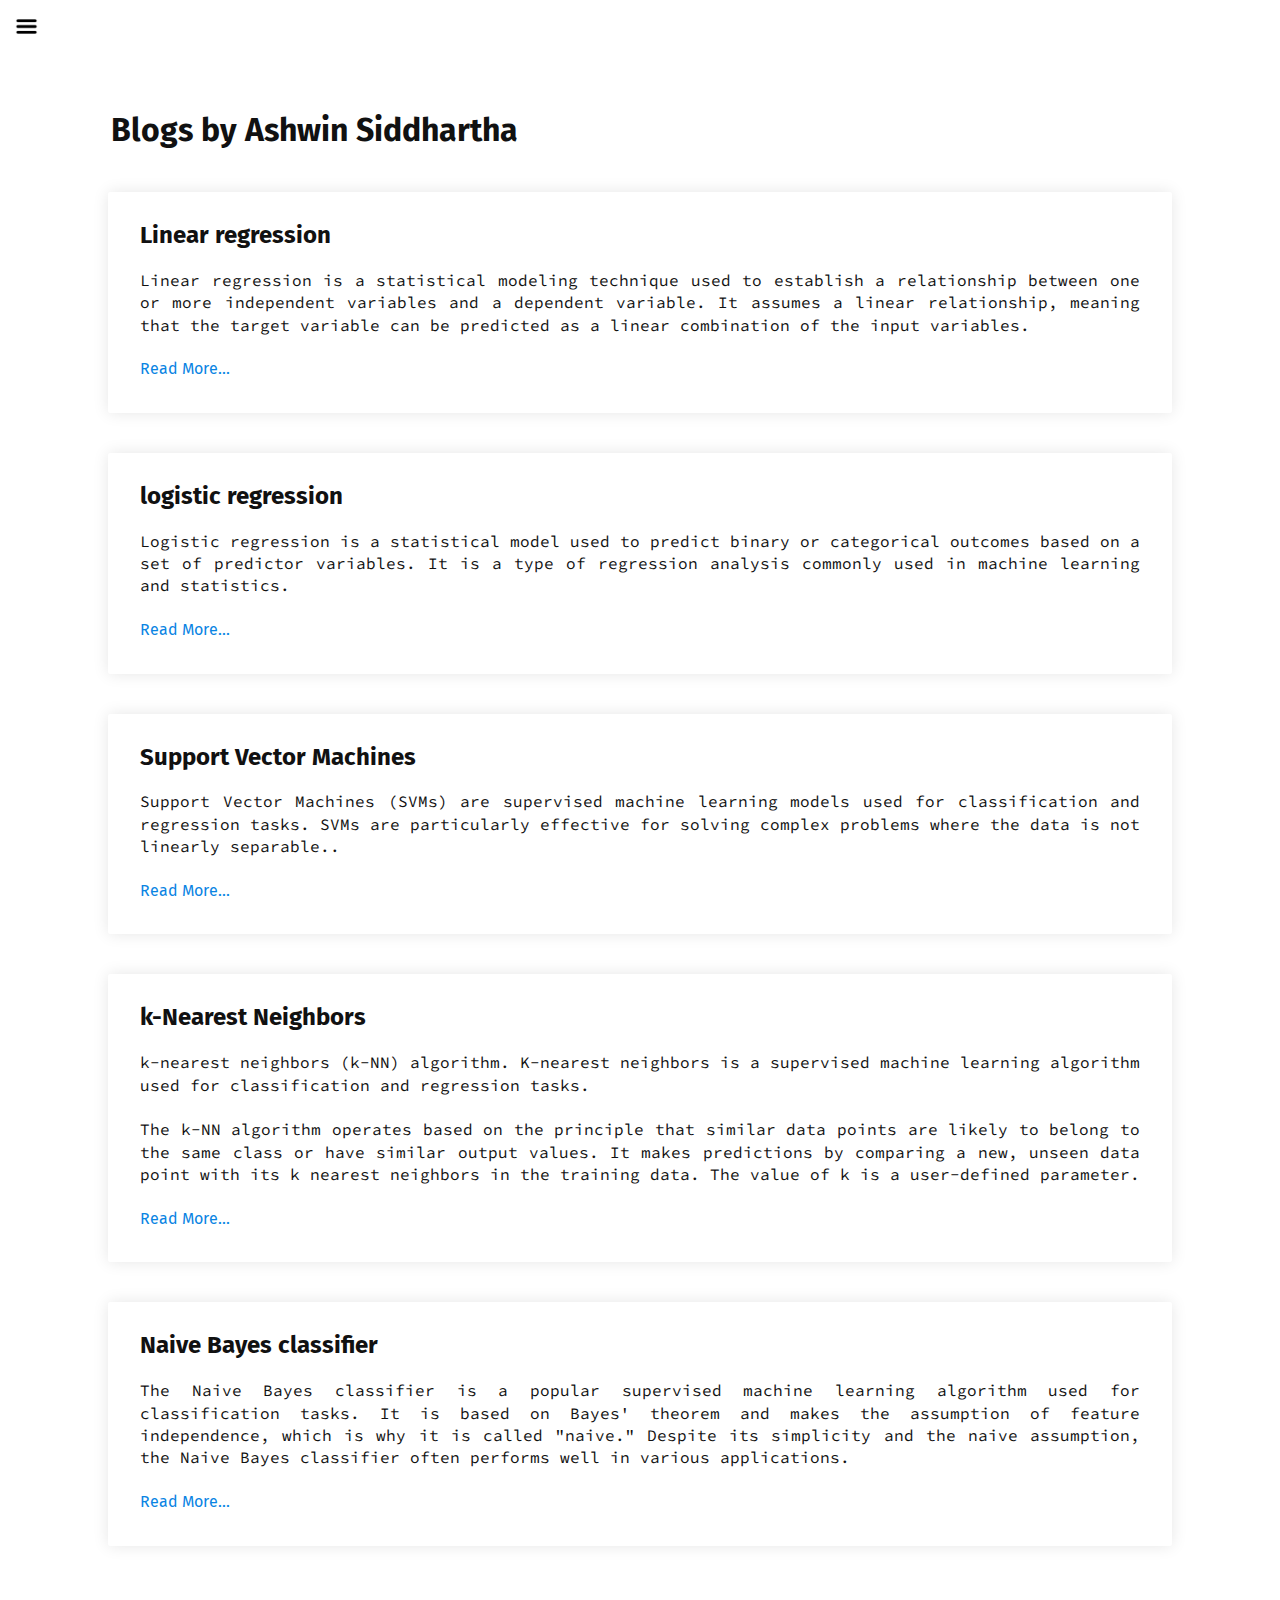
<file: blog.html>
<!DOCTYPE html>
<html lang="en">

<head>
    <meta charset="UTF-8">
    <meta http-equiv="X-UA-Compatible" content="IE=edge">
    <meta name="viewport" content="width=device-width, initial-scale=1.0">
    <title>N Ashwin Siddhartha - Data Science Enthusiast</title>
    <link rel="stylesheet" href="styles.css">
</head>

<body>
    <div class="container">
        <div class="sidebar sidebargo">

            <nav>
                <ul>
                    <li><a href="/">Home</a></li>
                    <li><a href="/intro.html">My Intro</a></li>
                    <li><a href="/blog.html">Blog</a></li>
                    <li><a href="/contact.html">Contact</a></li>
                </ul>
            </nav>
        </div>
        <div class="main">
            <div class="hamburger">
                <img class="ham" src="image/ham.png" alt="" width="23">
                <img class="cross" src="image/cross.png" alt="" width="23">
            </div>
            <div class="blogcontainer">
                <h1>Blogs by Ashwin Siddhartha</h1>
                <div class="blogitem">
                    <h2>Linear regression</h2><br>
                    <p>Linear regression is a statistical modeling technique used to establish a relationship between
                        one or more independent variables and a dependent variable. It assumes a linear relationship,
                        meaning that the target variable can be predicted as a linear combination of the input
                        variables.</p><br>
                    <span class="read-more-text">
                        <h3>Simple Linear Regression:</h3><br>
                        <p>Simple linear regression is a statistical technique that models the relationship between two
                            variables: a dependent variable (usually denoted as y) and an independent variable (usually
                            denoted as x). It assumes a linear relationship between the variables, meaning that the
                            change in the dependent variable is directly proportional to the change in the independent
                            variable.</p><br>
                        <div><img class="slr" src="image/slr.png" alt="" width="350"></div>
                        <p>The equation for simple linear regression is:</p><br>
                        <h4>y = mx + b</h4><br>
                        <p>Where:</p><br>

                        <p>y is the dependent variable
                            x is the independent variable
                            m is the slope of the line, representing the change in y for each unit change in x
                            b is the y-intercept, representing the value of y when x is 0.</p><br>
                        <p>The goal of simple linear regression is to estimate the values of m and b that best fit the
                            observed data. This is done by minimizing the difference between the observed y-values and
                            the predicted y-values on the regression line. The most commonly used method for estimation
                            is called ordinary least squares (OLS).</p><br>
                        <p>Once the line of best fit is determined, it can be used to make predictions. Given a value of
                            x, we can use the equation to estimate the corresponding value of y. Simple linear
                            regression is commonly used in situations where we want to understand and predict the
                            relationship between two variables, such as predicting housing prices based on the size of
                            the house.</p><br><br>
                        <h3>Multiple Linear Regression:</h3><br>
                        <p>Multiple linear regression extends the concept of simple linear regression by considering
                            more than one independent variable. It models the relationship between a dependent variable
                            (y) and two or more independent variables (x₁, x₂, ..., xn).</p><br>
                        <div><img class="slr" src="image/mlr.png" alt="" width="350"></div>
                        <p>The equation for multiple linear regression is:</p><br>
                        <h3>y = b₀ + b₁x₁ + b₂x₂ + ... + bnxn</h3><br>
                        <p>Where:</p>

                        <p> y is the dependent variable
                            x₁, x₂, ..., xn are the independent variables
                            b₀, b₁, b₂, ..., bn are the coefficients or slopes associated with each independent variable
                            b₀ is the y-intercept, representing the value of y when all independent variables are 0.</p>
                        <p>In multiple linear regression, the goal is to estimate the values of the coefficients (b₀,
                            b₁, b₂, ..., bn) that provide the best fit to the observed data. The estimation is typically
                            done using the OLS method, similar to simple linear regression.</p><br>
                        <p>Multiple linear regression allows us to analyze the simultaneous effects of multiple
                            independent variables on the dependent variable. It helps in understanding the relationships
                            and interactions between various factors and their impact on the outcome variable. For
                            example, we might use multiple linear regression to predict a person's salary based on their
                            years of experience, education level, and age.</p><br>
                        <h3>summary</h3><br>
                        <p>In summary, simple linear regression involves modeling the relationship between two
                            variables, while multiple linear regression considers the relationship between a dependent
                            variable and multiple independent variables. Both techniques aim to estimate the best-fit
                            line or equation that minimizes the difference between observed and predicted values.</p>
                    </span>
                    <span class="read-more-btn">Read More...</span>
                </div>

                <div class="blogitem">
                    <h2>logistic regression</h2><br>
                    <p>Logistic regression is a statistical model used to predict binary or categorical outcomes based
                        on a set of predictor variables. It is a type of regression analysis commonly used in machine
                        learning and statistics.</p><br>
                    <span class="read-more-text">
                        <p>The goal of logistic regression is to estimate the probability of a certain event occurring
                            based on the values of the input variables. Unlike linear regression, which predicts
                            continuous outcomes, logistic regression predicts the probability of an event belonging to a
                            specific category.</p><br>
                        <p>The logistic regression model assumes a logistic or sigmoid-shaped curve, which ranges from 0
                            to 1. This curve represents the probability of the event occurring across different values
                            of the predictor variables. The curve starts at 0 for the lowest values of the predictors
                            and approaches 1 for the highest values, with a smooth transition in between.</p><br>
                        <p>In logistic regression, the predictor variables are combined linearly using weights or
                            coefficients, similar to linear regression. However, instead of directly predicting the
                            outcome, the linear combination is passed through the logistic function, which maps the
                            linear combination to a probability value between 0 and 1.</p><br>
                        <div><img class="slr" src="image/log.png" alt="" width="350"></div><br>
                        <p>The logistic function, also known as the sigmoid function, is defined as:</p><br>
                        <h4>P(Y=1|X) = 1 / (1 + e^(-z))</h4><br>
                        <p>where P(Y=1|X) is the probability of the event occurring given the predictors, X represents
                            the predictor variables, and z is the linear combination of the predictors and their
                            corresponding weights.</p><br>

                        <p>The logistic regression model is typically estimated using maximum likelihood estimation,
                            which seeks to find the set of coefficients that maximizes the likelihood of the observed
                            outcomes given the predictor variables. These coefficients indicate the strength and
                            direction of the relationship between each predictor and the probability of the event
                            occurring.</p><br>

                        <p>Logistic regression can be used for various applications, such as predicting whether an email
                            is spam or not spam based on its features, determining the likelihood of a customer
                            purchasing a product, or predicting the probability of a patient having a certain medical
                            condition based on their symptoms and demographic information.</p><br>
                        <p>It's worth noting that logistic regression assumes that the relationship between the
                            predictors and the log-odds of the outcome is linear. If the relationship is non-linear, you
                            may need to consider using more complex models, such as polynomial logistic regression or
                            other machine learning algorithms.</p>
                    </span>
                    <span class="read-more-btn">Read More...</span>
                </div>


                <div class="blogitem">
                    <h2>Support Vector Machines</h2><br>
                    <p>Support Vector Machines (SVMs) are supervised machine learning models used for classification and
                        regression tasks. SVMs are particularly effective for solving complex problems where the data is
                        not linearly separable..</p><br>
                    <span class="read-more-text">
                        <p>The basic idea behind SVMs is to find a hyperplane that best separates the data points of
                            different classes in a high-dimensional space. A hyperplane is a decision boundary that
                            separates the classes. In a binary classification problem, the hyperplane aims to maximize
                            the margin between the nearest data points of different classes. The data points that lie
                            closest to the hyperplane are called support vectors, hence the name "Support Vector
                            Machines."</p><br>
                        <p>Here's a step-by-step explanation of how SVM works:</p><br>
                        <p>1. Data Representation: SVMs work with labeled training data, where each data point is
                            represented by a set of features and belongs to one of the classes.</p><br>
                        <p>2. Feature Transformation: The data may be transformed into a higher-dimensional feature
                            space using techniques like the kernel trick. This transformation allows SVMs to find
                            non-linear decision boundaries in the original space.</p><br>
                        <p>3. Selection of Hyperplane: SVMs aim to find the hyperplane that maximizes the margin between
                            the support vectors of different classes. The margin is the perpendicular distance between
                            the hyperplane and the support vectors. This hyperplane is chosen such that it achieves the
                            best separation between the classes.</p><br>

                        <p>4. Soft Margin (C): In some cases, it may not be possible to find a hyperplane that perfectly
                            separates the classes. SVMs introduce a parameter C, called the regularization parameter,
                            that controls the trade-off between maximizing the margin and allowing some
                            misclassifications (soft margin). A higher value of C allows fewer misclassifications but
                            may lead to overfitting, while a lower value of C allows more misclassifications but
                            generalizes better./p><br>

                        <p>5. Non-Linear Separation: If the data is not linearly separable, SVMs can use a kernel
                            function to implicitly map the data into a higher-dimensional feature space. This kernel
                            trick avoids the computational complexity of explicitly transforming the data and allows
                            SVMs to find non-linear decision boundaries. Popular kernel functions include the linear
                            kernel, polynomial kernel, Gaussian radial basis function (RBF) kernel, and sigmoid kernel.
                        </p><br>

                        <p>6. Training and Optimization: The objective is to find the optimal hyperplane that maximizes
                            the margin and minimizes the classification error. SVMs use optimization algorithms such as
                            quadratic programming or sequential minimal optimization (SMO) to solve this optimization
                            problem efficiently.</p><br>
                        <p>7. Classification: Once the hyperplane is determined, SVMs can classify new, unseen data
                            points by determining which side of the hyperplane they lie on. If the data point lies on
                            the positive side, it belongs to one class, and if it lies on the negative side, it belongs
                            to the other class.</p><br>
                        <p>Support Vector Machines (SVMs) can be used as linear classifiers or non-linear classifiers,
                            depending on the type of decision boundaries they can create.</p><br>
                        <div><img class="slr" src="image/svm-linear.png" alt="" width="350"></div><br>
                        <p>Linear SVM: In linear SVM, the goal is to find a linear hyperplane that separates the data
                            points of different classes in a high-dimensional space. The decision boundary is a straight
                            line (in 2D) or a hyperplane (in higher dimensions) that maximizes the margin between the
                            classes. The linear SVM works well when the classes are linearly separable, meaning a
                            straight line or a hyperplane can completely separate the data points. However, if the data
                            points are not linearly separable, a linear SVM may not be able to achieve high accuracy.
                        </p><br>
                        <div><img class="slr" src="image/svm-non-linear.png" alt="" width="350"></div><br>
                        <p>Non-linear SVM: In non-linear SVM, the data is transformed into a higher-dimensional feature
                            space using techniques like the kernel trick. This transformation allows SVMs to find
                            non-linear decision boundaries that can separate the classes. The kernel trick implicitly
                            maps the data into a higher-dimensional space, where linear separation may be possible. The
                            decision boundary in the original space becomes a non-linear boundary in the transformed
                            space. Non-linear SVMs are effective when the classes are not linearly separable. Some
                            popular kernel functions used in non-linear SVMs include:

                            a. Polynomial Kernel: The polynomial kernel function allows SVMs to create decision
                            boundaries that are polynomial in nature, such as curved lines or curved hyperplanes.

                            b. Gaussian Radial Basis Function (RBF) Kernel: The RBF kernel creates decision boundaries
                            that are non-linear and can capture complex relationships between the data points. It is
                            widely used for non-linear classification tasks.

                            c. Sigmoid Kernel: The sigmoid kernel creates decision boundaries that are sigmoid-shaped
                            and can model non-linear relationships between the data points.</p><br>

                    </span>
                    <span class="read-more-btn">Read More...</span>
                </div>


                <div class="blogitem">
                    <h2> k-Nearest Neighbors</h2><br>
                    <p>k-nearest neighbors (k-NN) algorithm. K-nearest neighbors is a supervised machine learning
                        algorithm used for classification and regression tasks.</p><br>
                    <p>The k-NN algorithm operates based on the principle that similar data points are likely to belong
                        to the same class or have similar output values. It makes predictions by comparing a new, unseen
                        data point with its k nearest neighbors in the training data. The value of k is a user-defined
                        parameter.</p><br>
                    <span class="read-more-text">
                        <div><img class="slr" src="image/knn.png" alt="" width="350"></div><br>
                        <p>Here's an overview of how the k-NN algorithm works for classification:</p><br>
                        <p>1. Data Representation: The training data consists of labeled examples, where each data point
                            is represented by a set of features and belongs to a specific class.</p><br>
                        <p>2. Distance Calculation: The algorithm computes the distance between the new data point and
                            all other data points in the training set. Common distance metrics include Euclidean
                            distance, Manhattan distance, or other distance measures based on the problem domain.</p>
                        <br>
                        <p>3. Finding Neighbors: The k-NN algorithm selects the k nearest neighbors of the new data
                            point based on the calculated distances. These neighbors are the k data points in the
                            training set that are closest to the new data point.</p><br>

                        <p>4.Majority Voting: For classification, the algorithm assigns the class label to the new data
                            point based on the majority class among its k nearest neighbors. In other words, it counts
                            the number of neighbors belonging to each class and assigns the class that appears most
                            frequently.</p><br>

                        <p>5. Regression (Optional): If k-NN is used for regression, instead of class labels, the
                            algorithm predicts the output value for the new data point based on the average or weighted
                            average of the output values of its k nearest neighbors.</p><br>

                        <p>6. Choosing the Value of k: The choice of the parameter k is crucial and depends on the
                            dataset and the problem at hand. A small value of k may lead to overfitting, while a large
                            value of k may result in underfitting. It's important to choose an appropriate value of k
                            through experimentation or using techniques like cross-validation.</p><br>
                        <p>K-nearest neighbors has several advantages, such as simplicity and flexibility. It can handle
                            both binary and multi-class classification problems and can be used for regression tasks as
                            well. Additionally, k-NN is a non-parametric algorithm, meaning it doesn't make any
                            assumptions about the underlying data distribution.</p><br>
                        <p>However, k-NN has some limitations. It can be computationally expensive, especially when
                            working with large datasets, as it requires calculating distances between the new data point
                            and all training data points. Additionally, k-NN is sensitive to the choice of distance
                            metric and the scaling of input features. Preprocessing and feature scaling can have a
                            significant impact on the performance of k-NN.</p><br>
                        <p>Overall, k-nearest neighbors is a simple yet effective algorithm for classification and
                            regression tasks, relying on the similarity of data points to make predictions.</p><br>
                    </span>
                    <span class="read-more-btn">Read More...</span>
                </div>



                <div class="blogitem">
                    <h2>Naive Bayes classifier</h2><br>
                    <p>The Naive Bayes classifier is a popular supervised machine learning algorithm used for
                        classification tasks. It is based on Bayes' theorem and makes the assumption of feature
                        independence, which is why it is called "naive." Despite its simplicity and the naive
                        assumption, the Naive Bayes classifier often performs well in various applications.</p><br>
                    <span class="read-more-text">
                        <p>Here's an explanation of how the Naive Bayes classifier works:.</p><br>
                        <div><img class="slr" src="image/naive.png" alt="" width="700"></div><br>
                        <p>Here's an overview of how the k-NN algorithm works for classification:</p><br>
                        <p>1. Data Representation: The training data consists of labeled examples, where each example is
                            represented by a set of features and belongs to a specific class.</p><br>
                        <p>2. Class Prior Probability: The Naive Bayes classifier starts by estimating the prior
                            probability of each class in the training data. This is calculated by counting the number of
                            examples belonging to each class and dividing it by the total number of training examples.
                        </p>
                        <br>
                        <p>3. Feature Likelihood: For each feature and each class, the Naive Bayes classifier estimates
                            the likelihood or probability distribution of that feature given the class. Depending on the
                            type of feature (categorical or continuous), different probability distributions can be
                            used. For categorical features, it estimates the probability of each category given the
                            class based on the observed frequencies in the training data. For continuous features, it
                            estimates the probability distribution (e.g., Gaussian distribution) parameters such as mean
                            and variance for each class.

                        </p><br>

                        <p>4. Joint Probability Calculation: Given a new, unseen example with feature values, the Naive
                            Bayes classifier calculates the joint probability of the features and the class for each
                            class. It multiplies the prior probability of the class with the likelihoods of each feature
                            value given that class.</p><br>

                        <p>5. Class Prediction: The Naive Bayes classifier selects the class with the highest joint
                            probability as the predicted class for the new example. This is also known as maximum a
                            posteriori (MAP) classification.

                        </p><br>

                        <p>The key assumption made by the Naive Bayes classifier is the independence assumption, which
                            assumes that the features are conditionally independent given the class. Although this
                            assumption is rarely met in real-world data, the Naive Bayes classifier can still perform
                            well in practice. It is particularly efficient when working with high-dimensional data, as
                            the classifier's training and prediction time complexity is linear with the number of
                            features.</p><br>
                        <p>Naive Bayes classifiers have been successfully applied to various applications, including
                            text classification (e.g., spam detection), sentiment analysis, document categorization, and
                            recommendation systems. Despite their simplicity and the naive assumption, Naive Bayes
                            classifiers can achieve competitive performance, especially in situations where the
                            independence assumption is not severely violated.</p><br>

                    </span>
                    <span class="read-more-btn">Read More...</span>
                </div>




            </div>
        </div>
    </div>
    <script src="script.js"></script>
</body>

</html>
</file>
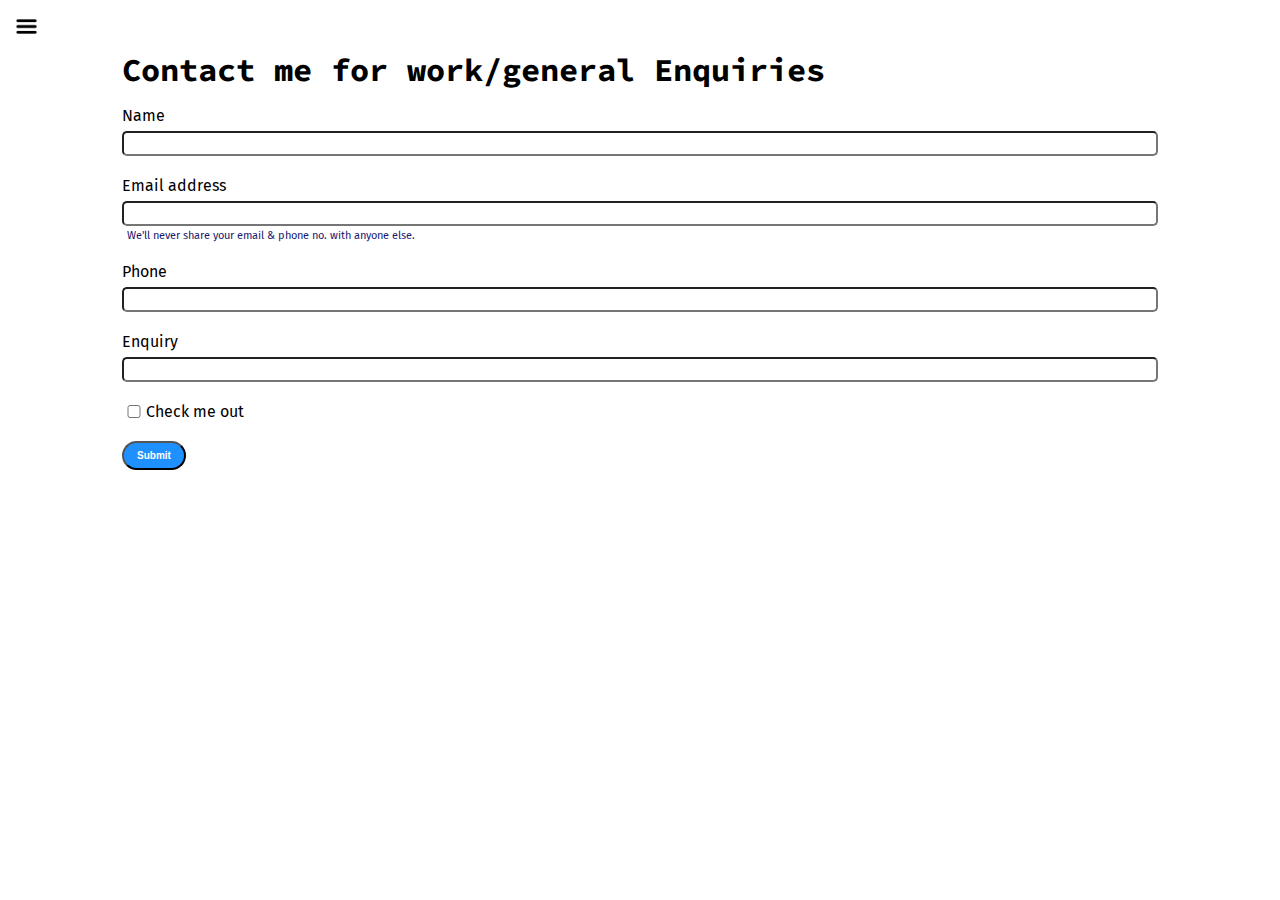
<file: contact.html>
<!DOCTYPE html>
<html lang="en">

<head>
    <meta charset="UTF-8">
    <meta http-equiv="X-UA-Compatible" content="IE=edge">
    <meta name="viewport" content="width=device-width, initial-scale=1.0">
    <title>N Ashwin Siddhartha - Data Science Enthusiast</title>
    <link rel="stylesheet" href="styles.css">
</head>

<body>
    <div class="container">
      <div class="sidebar sidebargo">

            <nav>
                <ul>
                    <li><a href="/">Home</a></li>
                    <li><a href="/intro.html">My Intro</a></li>
                    <li><a href="/blog.html">Blog</a></li>
                    <li><a href="/contact.html">Contact</a></li>
                </ul>
            </nav>
        </div>
        <div class="main">
          <div class="hamburger">
            <img class="ham" src="image/ham.png" alt="" width="23">
            <img class="cross" src="image/cross.png" alt="" width="23">
        </div>
            <div class="contactform">
                <h1>Contact me for work/general Enquiries</h1>
                <form> 
                    <div class="mb-3">
                        <label for="clientemail" class="form-label">Name</label>
                        <input type="name" class="form-control" id="clientemail" aria-describedby="emailHelp">
                      </div>
                    <div class="mb-3">
                      <label for="clientemail">Email address</label>
                      <input type="email" class="form-control" id="clientemail" aria-describedby="emailHelp">
                      <div id="emailHelp" class="form-text text-muted">We'll never share your email & phone no.  with anyone else.</div>
                    </div>
                    <div class="mb-3">
                      <label for="clientphone" class="form-label">Phone</label>
                      <input type="phone" class="form-control" id="exampleInputPassword1">
                    </div>
                    <div class="mb-3">
                        <label for="clientemail" class="form-label">Enquiry</label>
                        <input type="name" class="form-control" id="clientemail" aria-describedby="emailHelp">
                      </div>
                    <div class="mb-3" id= "form-check">
                      <input type="checkbox" class="form-check-input" id="isclient">
                      <label class="form-check-label" for="isclient">Check me out</label>
                    </div >
                    <button type="submit" class="btn btn-sm">Submit</button>
                  </form>
            </div>      
        
        </div>
    </div>
    <script src="script.js"></script>
</body>

</html>
</file>
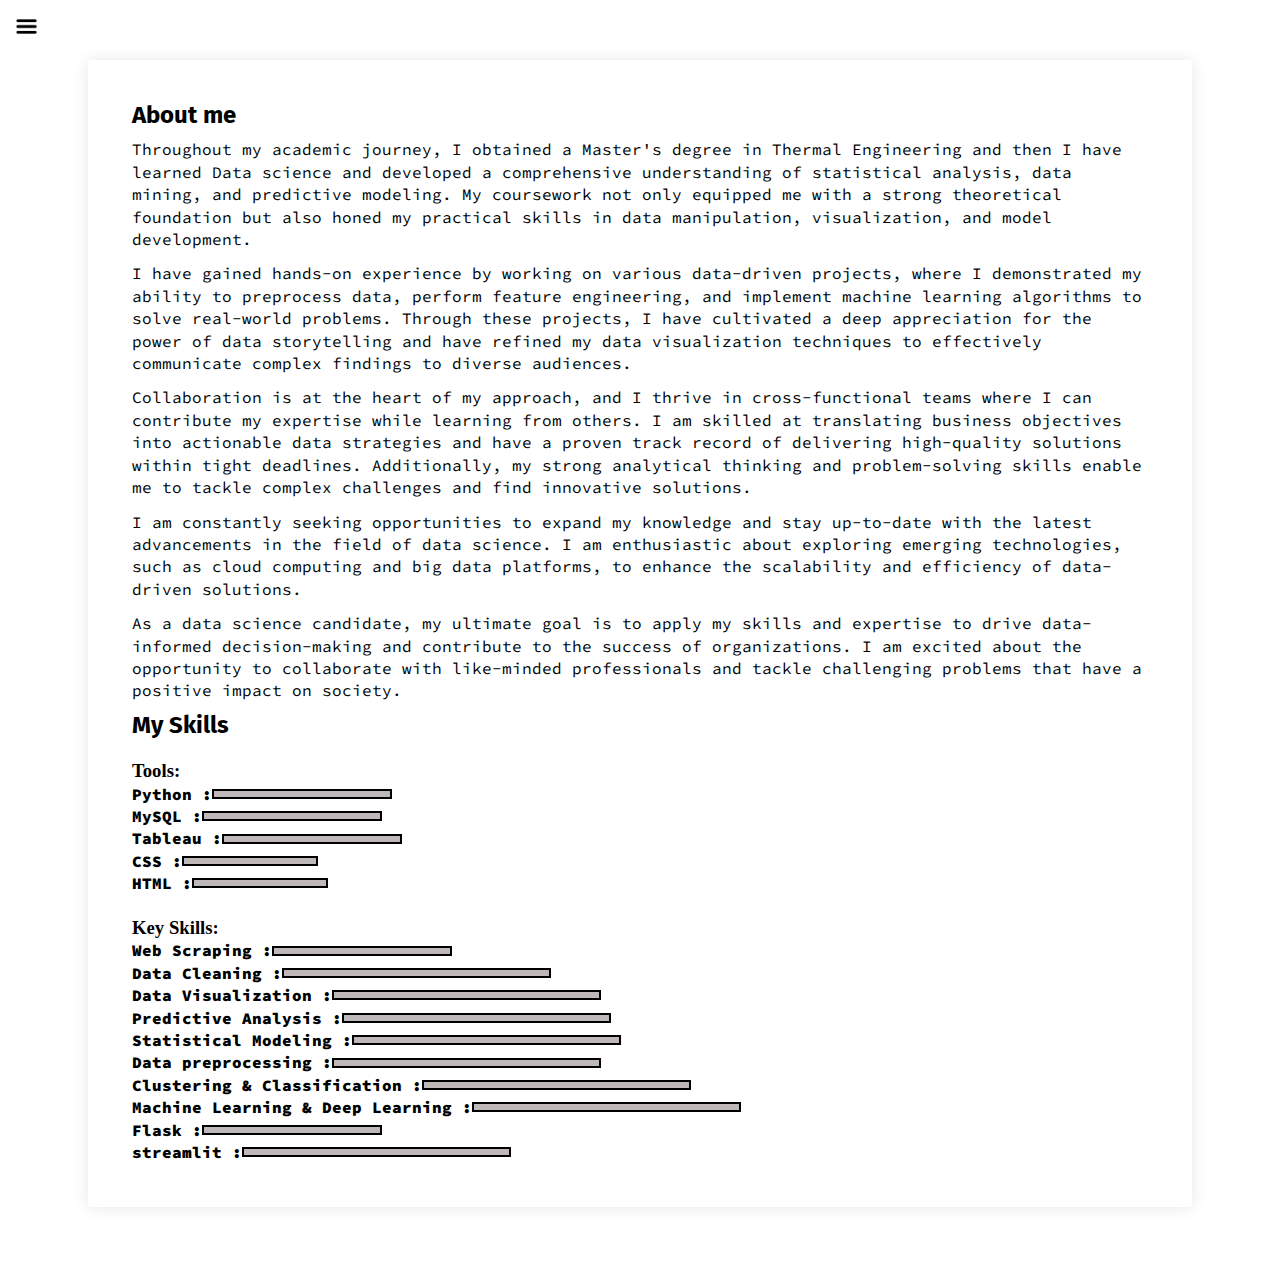
<file: intro.html>
<!DOCTYPE html>
<html lang="en">

<head>
    <meta charset="UTF-8">
    <meta http-equiv="X-UA-Compatible" content="IE=edge">
    <meta name="viewport" content="width=device-width, initial-scale=1.0">
    <title>N Ashwin Siddhartha - Data Science Enthusiast</title>
    <link rel="stylesheet" href="styles.css">
</head>

<body>
    <div class="container">
        <div class="sidebar sidebargo">

            <nav>
                <ul>
                    <li><a href="/">Home</a></li>
                    <li><a href="/intro.html">My Intro</a></li>
                    <li><a href="/blog.html">Blog</a></li>
                    <li><a href="/contact.html">Contact</a></li>
                </ul>
            </nav>
        </div>
        <div class="main">
            <div class="hamburger">
                <img class="ham" src="image/ham.png" alt="" width="23">
                <img class="cross" src="image/cross.png" alt="" width="23">
            </div>
                <div class="intro">
                    <h2>About me</h2>
                    <p>Throughout my academic journey, I obtained a Master's degree in Thermal Engineering and then I have learned Data science and developed a comprehensive understanding of statistical analysis, data mining, and predictive modeling. My coursework not only equipped me with a strong theoretical foundation but also honed my practical skills in data manipulation, visualization, and model development.</p>
                    <p>I have gained hands-on experience by working on various data-driven projects, where I demonstrated my ability to preprocess data, perform feature engineering, and implement machine learning algorithms to solve real-world problems. Through these projects, I have cultivated a deep appreciation for the power of data storytelling and have refined my data visualization techniques to effectively communicate complex findings to diverse audiences.
                    </p>
                    <p>Collaboration is at the heart of my approach, and I thrive in cross-functional teams where I can contribute my expertise while learning from others. I am skilled at translating business objectives into actionable data strategies and have a proven track record of delivering high-quality solutions within tight deadlines. Additionally, my strong analytical thinking and problem-solving skills enable me to tackle complex challenges and find innovative solutions.</p>
                    <p>I am constantly seeking opportunities to expand my knowledge and stay up-to-date with the latest advancements in the field of data science. I am enthusiastic about exploring emerging technologies, such as cloud computing and big data platforms, to enhance the scalability and efficiency of data-driven solutions.
                    </p>
                    <p>As a data science candidate, my ultimate goal is to apply my skills and expertise to drive data-informed decision-making and contribute to the success of organizations. I am excited about the opportunity to collaborate with like-minded professionals and tackle challenging problems that have a positive impact on society.</p>
                    <h2>My Skills</h2>
                    <div class="skillcontainer">
                        <h3>Tools:</h3>
                        <div class="skillitem">Python   : <div class="skill seventy-five"></div></div>
                        <div class="skillitem">MySQL    : <div class="skill seventy-five"></div></div>
                        <div class="skillitem">Tableau  : <div class="skill seventy-five"></div></div>
                        <div class="skillitem">CSS      : <div class="skill fifty"></div></div>
                        <div class="skillitem">HTML     : <div class="skill fifty"></div></div><br>
                        <h3>Key Skills:</h3>
                        <div class="skillitem">Web Scraping : <div class="skill seventy-five"></div></div>
                        <div class="skillitem">Data Cleaning : <div class="skill hundered"></div></div>
                        <div class="skillitem">Data Visualization : <div class="skill hundered"></div></div>
                        <div class="skillitem">Predictive Analysis : <div class="skill hundered"></div></div>
                        <div class="skillitem">Statistical Modeling : <div class="skill hundered"></div></div>
                        <div class="skillitem">Data preprocessing : <div class="skill hundered"></div></div>
                        <div class="skillitem">Clustering & Classification : <div class="skill hundered"></div></div>
                        <div class="skillitem">Machine Learning & Deep Learning : <div class="skill hundered"></div></div>
                        <div class="skillitem">Flask : <div class="skill seventy-five"></div></div>
                        <div class="skillitem">streamlit : <div class="skill hundered"></div></div>
                    </div>


                </div>
        </div>
    </div>
    <script src="script.js"></script>
</body>

</html>
</file>
<file: styles.css>
@import url('https://fonts.googleapis.com/css2?family=Fira+Sans&display=swap');
@import url('https://fonts.googleapis.com/css2?family=Fira+Sans&family=Source+Code+Pro:ital,wght@1,300&display=swap');


 *{
    margin: 0;
    padding: 0;
 }

 .sidebar{
   position: absolute;
    background-color: rgb(191, 184, 184) ;
    font-family: 'Fira Sans', sans-serif;
    height: 100vh;
    transition: transform 0.3s ease-in;
 }
 .sidebar nav{
    padding: 45px;
 }

 .sidebar nav li{
   list-style: none;
    font-size: 30px;
    padding: 33px 0;
 }

 .sidebar nav li a {
   text-decoration: none;
   color: black;
 }

 .connections{
   /* background-color: yellow; */
   text-decoration-line: none;
   font-size: 30px;
   margin: 10px;
   padding: 33px 0;
   color: black;
 }

 .main{
    /* background-color: yellow; */
    width: 100vw;
   }
   
 .container{
    display: flex;

 }

 .infocontainer{
    /* background-color: rgb(214, 22, 166); */
    height: 58vh;
    width: 80vw;
    margin: 144px auto ;
    display: flex;
    justify-content: space-around;
    
 }

 .devinfo{
    /* background-color: yellow; */
    font-size: 16px;
    display: flex;
    margin: 30px;
    justify-content: center;
    flex-direction: column;
    font-family: 'Source Code Pro', monospace;
   }
   
.devpic img{
  /* background-color: black; */
   height: 58vh;
   display: flex;

 }

.hello{
  font-size: 3em;
 }

 .name{
    font-size: 3em;
    font-weight: bold;
    font-family: 'Fira Sans', sans-serif;
 }
 .about{
    font-size: 2.5em;
 }

 .moreabout{
    font-size: 2em;
    font-family: 'Fira Sans', sans-serif;
    margin-top: 23px;
 }

.buttons{
    margin-top: 2.2em;
    font-size: 16px;
}


 .btn {
    padding: 9px 14px;
    border-radius: 22px;
    color: white;
    background-color: dodgerblue;
    font-weight: bold;
    font-size: 2em;
    margin: 3px 3px;
    cursor: pointer;
 }

 .btn-sm {
   font-size: 10px;
   padding: 7px 13px;
   margin: 10px 0;
 }

 .btn-sm1 {
   padding: 7px 13px;
    border-radius: 22px;
    color: white;
    background-color: dodgerblue;
    font-weight: bold;
    font-size: 20px;
    margin: 10px 0px;
    cursor: pointer;
 }

 .btn-sm1:hover {
   color: dodgerblue;
   background-color: white;
}

 .btn:hover {
    color: dodgerblue;
    background-color: white;
 }

 .contactform{
    font-family: 'Fira Sans', sans-serif;
    padding: 0 34px;
    margin: 50px 88px;
 }

 .contactform h1{
    font-family: 'Source Code Pro', monospace;
    /* padding: 12px 0; */
 }

 .contactform form div{
    padding: 10px 0;
    display: flex;
    flex-direction: column;
 }

 .contactform form  div input{
    /* width: 30vw; */
    border-radius: 5px;
    margin: 6px 0 0 0;
    padding: 3px;
    
 }

 .contactform form{
   margin: 6px 0 40px;
   
}

 #emailHelp{
    font-size: 11px;
    color: midnightblue;
    margin: 0 5px;
    padding: 3px 0 0 0;
 }

 #form-check{
    flex-direction: row;
 }

 #form-check input{
    width: 24px;
    margin: 3px 0;
 }

 .blogitem{
   margin: 20px;
   font-family: 'Fira Sans', sans-serif;

 }
 
 .blogcontainer{
   margin: 88px;
   display: flex;
   flex-direction: column;
   color: #111;
 }

 .blogcontainer h1{
   font-family: 'Fira Sans', sans-serif;
   margin: 23px;
 }

 .blogitem{
   padding: 2rem;
   background-color: #fff;
   border-radius: 2px;
   line-height: 1.4rem;
   box-shadow: 0 0 1rem rgba(0,0,0,.1);
 }

.read-more-btn{
   color: #0984e3;
   cursor: pointer;
}

.read-more-text{
   display: none;
}

.read-more-text--show{
   display: inline;
}

 .blogitem p{
   font-family: 'Source Code Pro', monospace;
   line-height: 1.4;
   text-align: justify;
 }

 .slr{
   margin: 20px 0px 20px 450px;
 }

 .intro h2{
   font-family: 'Fira Sans', sans-serif;
   margin: 12px;
 }
 
 .intro p{
   font-family: 'Source Code Pro', monospace;
   margin: 12px;
 }
 
 .intro{
   margin: 60px 88px;
   padding: 2rem;
   background-color: #fff;
   border-radius: 2px;
   line-height: 1.4rem;
   box-shadow: 0 0 1rem rgba(0,0,0,.1);
 }

 .skillcontainer{
   padding: 12px;
 }

 .skill{
   width: 265px;
   height: 6px;
   background-color:rgb(191, 184, 184);
   border: 2px solid black;
 }

 .skillitem{
   display: flex;
   align-items: center;
   font-family: 'Source Code Pro', monospace;
   font-weight: 900;
 }

 .hundered{
   width: 265px;
 }

.seventy-five{
   width: 176px;
}

 .fifty{
   width: 132px;
 }

 .twenty-five{
   width: 75px;
 }

.sidebargo{
   transform: translate(-443px, 0);
   position: absolute;
}

 .hamburger{
   position: absolute;
   cursor: pointer;
   top: 10px;
   left: 10px;
 }

 .ham{
   margin-top: 5px;
   margin-left: 5px;
 }

 .cross{
   margin-left: 160px;
   margin-top: 5px;
 }

@media (max-width: 1415px) {
   *{
      /* background-color: rgb(215, 145, 145); */
   }

   .buttons{
      font-size: 6px;
   }
   .devinfo{
      font-size: 10px;
   }

   .devpic{
      display: none;
   }
   .intro .blogcontainer .contactform{
      margin: 50px 8px;
   }
}
</file>
